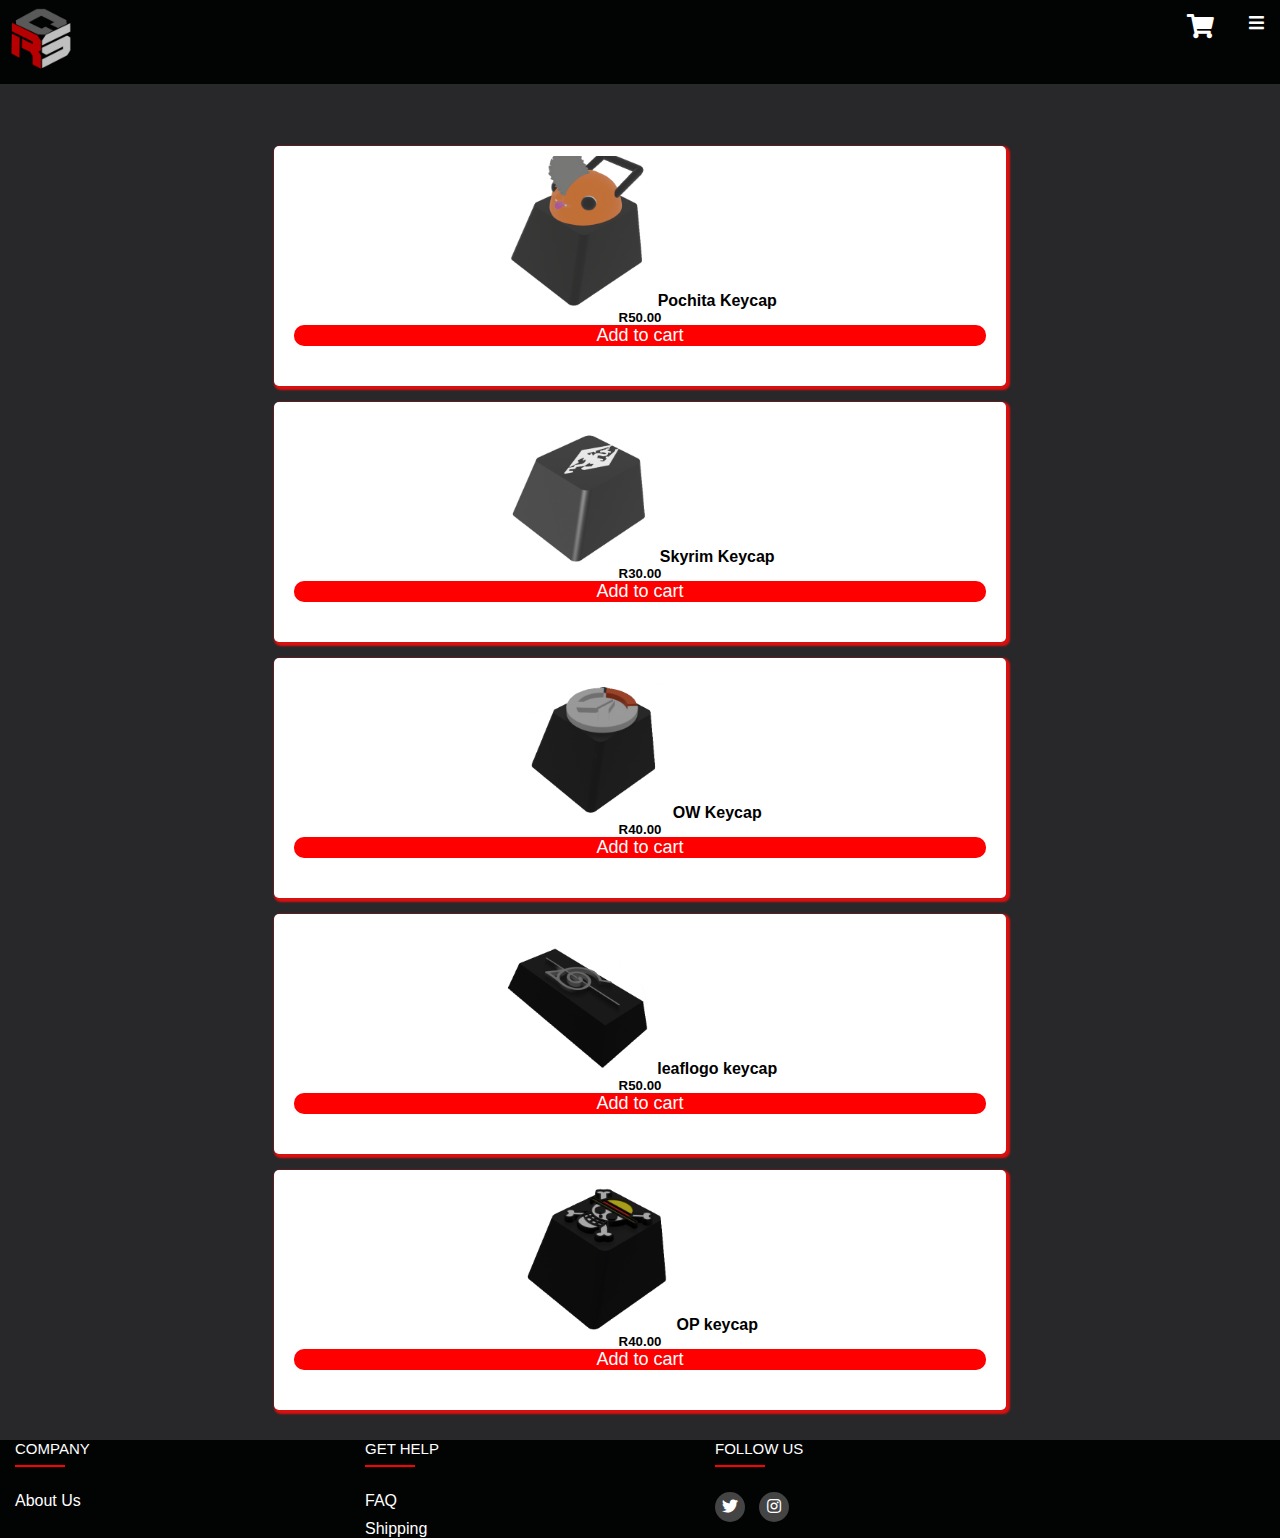
<file: index.html>
<!DOCTYPE html> <!--shift+alt+F -->
<html>

<head>
    <link rel="stylesheet" href="style.css">
    <meta name="viewport" content="width=device-width, initial-scale=1.0">
    <link rel="stylesheet" type="text/css"
        href="https://cdnjs.cloudflare.com/ajax/libs/font-awesome/5.15.1/css/all.min.css">
</head>

<body>
    <header>
        <div class="NavigationContainer">

            <img class="logo" src="RCS_logo.png">
            <div id="Tabs">
                <a href="index.html">Shop</a>
                <a href="RequestPrint.html">Request a Print</a>
                <a href="Contactus.html">Contact us</a>
                <a href="Aboutus.html">About Us</a>

            </div>

            <a href="#" class="CartIcon"><i id="Cart" class="fa fa-shopping-cart"
                    style="font-size:24px;color:#ffffff"></i></a>
            <a href="javascript:void(0);" class="icon" onclick="myFunction()">
                <i class="fa fa-bars"></i>
            </a>
        </div>
    </header>
    <!--Center-->
    <!--Shop-->
    <section class="shop" id="shop">
        <div class="Shopcontainer">

            <div class="box">
                <img src="ProductImages/pochhita image.PNG">
                <label id="Product1">Pochita Keycap</label>
                <h5>R50.00</h5>
                <button class="ProductAdd1" onclick="ProductAdd1()">Add to cart</button>
            </div>

            <div class="box">
                <img src="ProductImages/Skyrim logo keycap.png">
                <label id="Product2">Skyrim Keycap</label>
                <h5>R30.00</h5>
                <button class="ProductAdd2" onclick="ProductAdd2()">Add to cart</button>
            </div>

            <div class="box">
                <img src="ProductImages/overwatch logo.png">
                <label id="Product3">OW Keycap</label>
                <h5>R40.00</h5>
                <button class="ProductAdd3" onclick="ProductAdd3()">Add to cart</button>
            </div>

            <div class="box">
                <img src="ProductImages/rogue leaf keycap.png">
                <label id="Product4">leaflogo keycap</label>
                <h5>R50.00</h5>
                <button class="ProductAdd4" onclick="ProductAdd4()">Add to cart</button>
            </div>

            <div class="box">
                <img src="ProductImages/OP logo keycap.png">
                <label id="Product5">OP keycap</label>
                <h5>R40.00</h5>
                <button class="ProductAdd5" onclick="ProductAdd5()">Add to cart</button>
            </div>
        </div>
    </section>
    <!--Shop-->

    <!--checkout begin-->
    <div id="CheckoutModal" class="modal">
        <div class="modal-content">
            <span class="close">&times;</span>
            <div class="model-inputs">
                <div class="row">
                    <div class="column left">
                        <h2>Products in Cart</h2>
                        <form method="POST" action="https://formsubmit.co/rcs3dprinting@gmail.com"
                            enctype="multipart/form-data">
                            <input type="hidden" name="_captcha" value="false">
                            <div class="cart" id="cart">

                                <div id="ProductCheckout1" style="display:none ;">
                                    <input type="text" name="Product1" id="ProductName1" value="Pochita Keycap"
                                        readonly>
                                    <input type="number" name="Quantity1" id="Productquantity1" min="1" max="10"
                                        onchange="productquantity1()">
                                    <input type="number" value="0" id="Productprice1" readonly>
                                    <button class="ProductClose1" onclick="ProductRemove1()">x</button>
                                </div>

                                <div id="ProductCheckout2" style="display:none ;">
                                    <input type="text" name="Product2" id="ProductName2" value="Skyrim logo Keycap"
                                        readonly>
                                    <input type="number" name="Quantity2" id="Productquantity2" min="1" max="10"
                                        onchange="productquantity2()">
                                    <input type="number" value="0" id="Productprice2" readonly>
                                    <button class="ProductClose2" onclick="ProductRemove2()">x</button>
                                </div>

                                <div id="ProductCheckout3" style="display:none ;">
                                    <input type="text" name="Product3" id="ProductName3" value="Overwatch logo keycap"
                                        readonly>
                                    <input type="number" name="Quantity3" id="Productquantity3" min="1" max="10"
                                        onchange="productquantity3()">
                                    <input type="number" value="0" id="Productprice3" readonly>
                                    <button class="ProductClose3" onclick="ProductRemove3()">x</button>
                                </div>

                                <div id="ProductCheckout4" style="display:none ;">
                                    <input type="text" name="Product4" id="ProductName4" value="leaf logo Keycap"
                                        readonly>
                                    <input type="number" name="Quantity4" id="Productquantity4" min="1" max="10"
                                        onchange="productquantity4()">
                                    <input type="number" value="0" id="Productprice4" readonly>
                                    <button class="ProductClose4" onclick="ProductRemove4()">x</button>
                                </div>

                                <div id="ProductCheckout5" style="display:none ;">
                                    <input type="text" name="Product5" id="ProductName5" value="One piece Keycap"
                                        readonly>
                                    <input type="number" name="Quantity5" id="Productquantity5" min="1" max="10"
                                        onchange="productquantity5()">
                                    <input type="number" value="0" id="Productprice5" readonly>
                                    <button class="ProductClose5" onclick="ProductRemove5()">x</button>
                                </div>
                            </div>
                    </div>

                    <div class="column middle">
                        <h2>Cart pricing</h2>
                        <div>
                            <label for="CartCost">Cart Cost:R</label>
                        </div>
                        <div>
                            <input type="number" name="CartCost" id="CartCost" value="0" readonly>
                        </div>


                    </div>

                    <div class="column right">
                        <div id="ClientInfo">
                            <h2>Client Information</h2>
                            <div>
                                <label for="email">Email</label>
                            </div>
                            <div>
                                <input type="email" id="email" name="email" required>
                            </div>

                            <div>
                                <label for="location">Ship to Postnet location:</label>
                            </div>
                            <div>
                                <select type="text" id="location" name="location" required>
                                    <option value=" "> </option>
                                    <option value="Alberton  ">Alberton </option>
                                    <option value=" Amanzimtoti ">Amanzimtoti </option>
                                    <option value="Atterbury  ">Atterbury </option>
                                    <option value="Aukland Park  ">Aukland Park </option>
                                    <option value="Balfour Park  ">Balfour Park </option>
                                    <option value=" Ballito "> Ballito </option>
                                    <option value="Beacon Bay ">Beacon Bay </option>
                                    <option value="Bedford Centre ">Bedford Centre </option>
                                    <option value="Benmore ">Benmore </option>
                                    <option value="Benoni   ">Benoni </option>
                                    <option value="Bethal  ">Bethal </option>
                                    <option value="Bethlehem  ">Bethlehem </option>
                                    <option value="Boksburg  ">Boksburg </option>
                                    <option value="Booysens ">Booysens </option>
                                    <option value="Bracken City  ">Bracken City </option>
                                    <option value="Brackenfell  ">Brackenfell </option>
                                    <option value="Brits  ">Brits </option>
                                    <option value="Broadacres  ">Broadacres </option>
                                    <option value="Bronkhorstspruit   ">Bronkhorstspruit </option>
                                    <option value="Brooklyn  ">Brooklyn </option>
                                    <option value="Bryanston  "> Bryanston </option>
                                    <option value="Canal Walk  ">Canal Walk </option>
                                    <option value="Cape Town Central  ">Cape Town Central </option>
                                    <option value="Cape Town Long Street ">Cape Town Long Street </option>
                                    <option value="Cape Town Matropolitan  ">Cape Town Matropolitan </option>
                                    <option value="Carlton Centre  ">Carlton Centre </option>
                                    <option value="Castle Walk ">Castle Walk </option>
                                    <option value="Cavendish ">Cavendish </option>
                                    <option value="Church Street  ">Church Street </option>
                                    <option value="Constantia ">Constantia </option>
                                    <option value="Cornwall View ">Cornwall View </option>
                                    <option value="Cowey  ">Cowey </option>
                                    <option value="Craighall  ">Craighall </option>
                                    <option value="Davenport  ">Davenport </option>
                                    <option value="Durban North ">Durban North </option>
                                    <option value="Durbanville ">Durbanville </option>
                                    <option value="Eastgate   ">Eastgate </option>
                                    <option value="Edenglen  ">Edenglen </option>
                                    <option value="Edenvale ">Edenvale </option>
                                    <option value="Edleen  ">Edleen </option>
                                    <option value="Equestria ">Equestria </option>
                                    <option value="Ermelo Express ">Ermelo Express </option>
                                    <option value="Esselen Street ">Esselen Street </option>
                                    <option value="Farramere  ">Farramere </option>
                                    <option value="Featherbrooke  ">Featherbrooke </option>
                                    <option value="Flamwood  ">Flamwood </option>
                                    <option value="Florida ">Florida </option>
                                    <option value="Fordsburg  ">Fordsburg </option>
                                    <option value="Fourways Mall  ">Fourways Mall </option>
                                    <option value="Franschhoek  ">Franschhoek </option>
                                    <option value="Gallor Manor  ">Gallor Manor </option>
                                    <option value="Gardens  ">Gardens </option>
                                    <option value="George ">George </option>
                                    <option value="Glenfair  ">Glenfair </option>
                                    <option value="Gordons Bay  ">Gordons Bay </option>
                                    <option value="Grahamstown   ">Grahamstown </option>
                                    <option value="Groblersdal  ">Groblersdal </option>
                                    <option value="Hampton Court ">Hampton Court </option>
                                    <option value="Hartebeespoort Dam  ">Hartebeespoort Dam </option>
                                    <option value="Hatfield ">Hatfield </option>
                                    <option value="Hayfields  ">Hayfields </option>
                                    <option value="Hazeldean ">Hazeldean </option>
                                    <option value="Heidelberg   ">Heidelberg </option>
                                    <option value="Hermanus ">Hermanus </option>
                                    <option value="Highveld Mall ">Highveld Mall </option>
                                    <option value="Hillbrow   ">Hillbrow </option>
                                    <option value="Hillcrest  ">Hillcrest </option>
                                    <option value="Hilton ">Hilton </option>
                                    <option value="Houtbay  ">Houtbay </option>
                                    <option value="Howick   ">Howick </option>
                                    <option value="Illovo  ">Illovo </option>
                                    <option value="Isando  ">Isando </option>
                                    <option value="Johannesburg International ">Johannesburg International </option>
                                    <option value="Kempton Park  ">Kempton Park </option>
                                    <option value="Kenilworth ">Kenilworth </option>
                                    <option value="Killarney  "> Killarney </option>
                                    <option value="Kloof ">Kloof </option>
                                    <option value="Knysna ">Knysna </option>
                                    <option value="Krugersdorp ">Krugersdorp </option>
                                    <option value="Kuilsriver ">Kuilsriver </option>
                                    <option value="Kuruman  ">Kuruman </option>
                                    <option value="Kyalami ">Kyalami </option>
                                    <option value="La Lucia ">La Lucia </option>
                                    <option value="Ladysmith ">Ladysmith </option>
                                    <option value="Lakeside ">Lakeside </option>
                                    <option value="Lephalale  ">Lephalale </option>
                                    <option value="Library Gardens  ">Library Gardens </option>
                                    <option value="Lichtenburg  ">Lichtenburg </option>
                                    <option value="Lydenburg ">Lydenburg </option>
                                    <option value="Lynnwood ">Lynnwood </option>
                                    <option value="Mafikeng  ">Mafikeng </option>
                                    <option value="Malmesbury  ">Malmesbury </option>
                                    <option value="Matatiele ">Matatiele </option>
                                    <option value="Melkbosstrand ">Melkbosstrand </option>
                                    <option value=" Melrose Arch ">Melrose Arch </option>
                                    <option value="Melville  ">Melville </option>
                                    <option value="Menlyn ">Menlyn </option>
                                    <option value="Messina  ">Messina </option>
                                    <option value="Metlife ">Metlife </option>
                                    <option value="Meyersdal  ">Meyersdal </option>
                                    <option value="Meyerton  ">Meyerton </option>
                                    <option value="Middelburg  ">Middelburg </option>
                                    <option value="Midrand  ">Midrand </option>
                                    <option value="Midstream ">Midstream </option>
                                    <option value="Milnerton  ">Milnerton </option>
                                    <option value="Mokopane ">Mokopane </option>
                                    <option value="Montana  ">Montana </option>
                                    <option value="Mossel Bay "> Mossel Bay</option>
                                    <option value="Mount Edgecomb    ">Mount Edgecomb </option>
                                    <option value="Mtubatuba ">Mtubatuba </option>
                                    <option value="Mulbarton  ">Mulbarton </option>
                                    <option value="N1 Value Centre ">N1 Value Centre </option>
                                    <option value="Nelspruit ">Nelspruit </option>
                                    <option value="Newcastle ">Newcastle </option>
                                    <option value="Northcliffe  ">Northcliffe </option>
                                    <option value="Northgate ">Northgate </option>
                                    <option value="Northwold ">Northwold </option>
                                    <option value="Norwood  "> Norwood </option>
                                    <option value="Oakdale  ">Oakdale </option>
                                    <option value="Oaklands  "> Oaklands </option>
                                    <option value="Observatory  ">Observatory </option>
                                    <option value="Ontdekkers   ">Ontdekkers </option>
                                    <option value="Oudtshoorn  "> Oudtshoorn </option>
                                    <option value="Paarl  ">Paarl </option>
                                    <option value="Parktown  ">Parktown </option>
                                    <option value=" Parkview ">Parkview </option>
                                    <option value="Parow ">Parow </option>
                                    <option value="Paulsof ">Paulsof </option>
                                    <option value="PE Waterfront Express  ">PE Waterfront Express </option>
                                    <option value="Phalaborwa ">Phalaborwa </option>
                                    <option value="Piet Retief ">Piet Retief </option>
                                    <option value="Pietermaritzburg CBD  ">Pietermaritzburg CBD </option>
                                    <option value="Pine Town  ">Pine Town </option>
                                    <option value="Pinelands ">Pinelands </option>
                                    <option value="Plettenberg Bay ">Plettenberg Bay </option>
                                    <option value="Plumstead   ">Plumstead </option>
                                    <option value="Polokwane North ">Polokwane North </option>
                                    <option value="Potchefstroom  ">Potchefstroom </option>
                                    <option value="Pretoria CBD ">Pretoria CBD </option>
                                    <option value="Pretoria West  "> Pretoria West </option>
                                    <option value="Queensburgh ">Queensburgh </option>
                                    <option value="Queenstown ">Queenstown </option>
                                    <option value="Queenswood  ">Queenswood </option>
                                    <option value="Richards bay  ">Richards bay </option>
                                    <option value="Rietfontein ">Rietfontein </option>
                                    <option value="Rivonia ">Rivonia </option>
                                    <option value="Rock Cottage ">Rock Cottage </option>
                                    <option value="Rondebosch ">Rondebosch </option>
                                    <option value="Rosebank  ">Rosebank </option>
                                    <option value="Rustenburg   ">Rustenburg </option>
                                    <option value="Sandown ">Sandown </option>
                                    <option value="Sandton City ">Sandton City </option>
                                    <option value="Sasolburg ">Sasolburg </option>
                                    <option value="Scottburgh ">Scottburgh </option>
                                    <option value="Seapoint   ">Seapoint </option>
                                    <option value="Secunda ">Secunda </option>
                                    <option value="Shelly Beach ">Shelly Beach </option>
                                    <option value="Showgate ">Showgate </option>
                                    <option value="Silverton ">Silverton </option>
                                    <option value="Sloane Square  ">Sloane Square </option>
                                    <option value="Somerset Mall  ">Somerset Mall </option>
                                    <option value="Somerset West ">Somerset West </option>
                                    <option value="Sovenga Mall  ">Sovenga Mall </option>
                                    <option value="Sparks Road ">Sparks Road </option>
                                    <option value="Steenberg ">Steenberg </option>
                                    <option value="Stellenbosch   ">Stellenbosch </option>
                                    <option value="Stoneridge  ">Stoneridge </option>
                                    <option value="Strubens Valley  ">Strubens Valley </option>
                                    <option value="Sunninghill    ">Sunninghill </option>
                                    <option value="Sunninghill Chilli Lane  ">Sunninghill Chilli Lane </option>
                                    <option value="Sunnyvalley    "> Sunnyvalley </option>
                                    <option value="Tableview ">Tableview </option>
                                    <option value="Thabazimbi   ">Thabazimbi </option>
                                    <option value="The Bridge ">The Bridge </option>
                                    <option value="The Glen  ">The Glen </option>
                                    <option value="Three Rivers  "> </option>
                                    <option value="Tokai ">Tokai </option>
                                    <option value="Tzaneen    ">Tzaneen </option>
                                    <option value="Uitenhage   ">Uitenhage </option>
                                    <option value="Umhlanga Rocks ">Umhlanga Rocks </option>
                                    <option value="Upington ">Upington </option>
                                    <option value="Vaal Mall  ">Vaal Mall </option>
                                    <option value="Victory Park    ">Victory Park </option>
                                    <option value="Village View   ">Village View </option>
                                    <option value="Vincent ">Vincent </option>
                                    <option value="Vredenburg  ">Vredenburg </option>
                                    <option value="Walmer   ">Walmer </option>
                                    <option value="Warmbaths    ">Warmbaths </option>
                                    <option value="Waterfall Mall ">Waterfall Mall </option>
                                    <option value="Waterkloof Ridge ">Waterkloof Ridge </option>
                                    <option value="Watermeyer  ">Watermeyer </option>
                                    <option value="Waverley  "> Waverley </option>
                                    <option value="Welkom   ">Welkom </option>
                                    <option value="Westdene   ">Westdene </option>
                                    <option value="Westgate ">Westgate </option>
                                    <option value="Westville ">Westville </option>
                                    <option value="Westwood Village  ">Westwood Village </option>
                                    <option value="White River  ">White River </option>
                                    <option value="Windermere  ">Windermere </option>
                                    <option value="Witbank   "> Witbank </option>
                                    <option value="Woodmead   ">Woodmead </option>
                                    <option value=" Worcester">Worcester </option>


                                </select>
                            </div>
                            <h2>Total Cost</h2>
                            <div>
                                <label for="ShoppingCost">Shipping:R</label>
                            </div>
                            <div>
                                <input type="text" name="ShoppingCost" id="ShoppingCost" value="100" readonly>
                            </div>
                            <div>
                                <label for="TotalCost">Total Cost:R</label>
                            </div>
                            <div>
                                <input type="number" name="TotalCost" id="TotalCost" readonly>
                            </div>
                            <input type="hidden" name="_next"
                                value="https://rcs3dprinting.000webhostapp.com/ThankYou.html">
                            <button type="submit">Buy Product</button>
                            </form>
                        </div>
                    </div>
                </div>
            </div>
        </div>
    </div>
    <!--checkout end-->

    <!--Center-->
    <footer>
        <div class="footerContainer">
            <div class="footer-row">
                <div class="footer-col">
                    <h4>COMPANY</h4>
                    <ul>
                        <li><a href="Aboutus.html">about us</a></li>

                    </ul>
                </div>
                <div class="footer-col">
                    <h4>GET HELP</h4>
                    <ul>
                        <li><a href="FAQ.html">FAQ</a></li>
                        <li><a href="Shipping.html">shipping</a></li>

                    </ul>
                </div>
                <div class="footer-col">
                    <h4>FOLLOW US</h4>
                    <div class="social-links">

                        <a href="#"><i class="fab fa-twitter"></i></a>
                        <a href="#"><i class="fab fa-instagram"></i></a>

                    </div>
                </div>
            </div>
        </div>
    </footer>
    <script>
        function myFunction() {
            var x = document.getElementById("Tabs");
            if (x.style.display === "block") {
                x.style.display = "none";
            } else {
                x.style.display = "block";
            }
        }
    </script>

</body>
<script src="button.js"></script>
<script src="button2.js"></script>
<script src="button3.js"></script>
<script src="button4.js"></script>
<script src="button5.js"></script>
<script src="model.js"></Script>


</html>
</file>
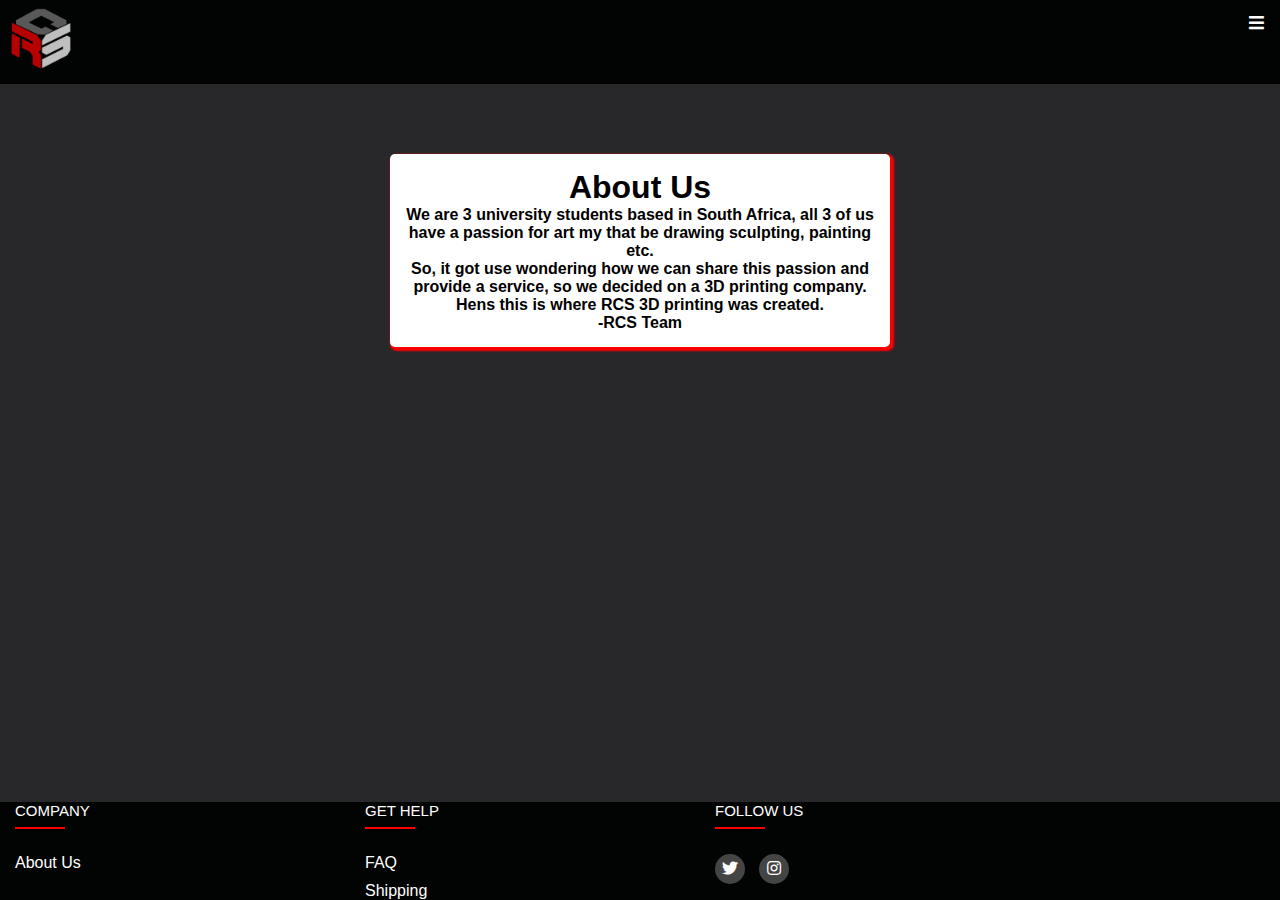
<file: Aboutus.html>
<!DOCTYPE html> <!--shift+alt+F -->
<html>

<head>
  <link rel="stylesheet" href="style.css">
  <meta name="viewport" content="width=device-width, initial-scale=1.0">
  <link rel="stylesheet" type="text/css"
    href="https://cdnjs.cloudflare.com/ajax/libs/font-awesome/5.15.1/css/all.min.css">
</head>

<body>
  <header>
    <div class="NavigationContainer">

      <img class="logo" src="RCS_logo.png">
      <div id="Tabs">
        <a href="index.html">Shop</a>
        <a href="RequestPrint.html">Request a Print</a>
        <a href="Contactus.html">Contact us</a>
        <a href="Aboutus.html">About Us</a>

      </div>
      <a href="javascript:void(0);" class="icon" onclick="myFunction()">
        <i class="fa fa-bars"></i>
      </a>
    </div>
  </header>
  <!--Center-->
  <div class="CenterContent">
    <div class="CenterContainer">
      <h1>
        <center>About Us</center>
      </h1>
      <p>
        <center>We are 3 university students based in South Africa, all 3 of us have a passion for art my that be
          drawing sculpting, painting etc.
        </center>
      </p>

      <p>
        <center>So, it got use wondering how we can share this passion and provide a service, so we decided on a 3D
          printing company. Hens this is where RCS 3D printing was created. </center>
      </p>

      <p>
        <center>-RCS Team</center>
      </p>
    </div>
  </div>
  <!--Center-->
  <footer>
    <div class="footerContainer">
      <div class="footer-row">
        <div class="footer-col">
          <h4>COMPANY</h4>
          <ul>
            <li><a href="Aboutus.html">about us</a></li>

          </ul>
        </div>
        <div class="footer-col">
          <h4>GET HELP</h4>
          <ul>
            <li><a href="FAQ.html">FAQ</a></li>
            <li><a href="Shipping.html">shipping</a></li>

          </ul>
        </div>
        <div class="footer-col">
          <h4>FOLLOW US</h4>
          <div class="social-links">

            <a href="#"><i class="fab fa-twitter"></i></a>
            <a href="#"><i class="fab fa-instagram"></i></a>

          </div>
        </div>
      </div>
    </div>
  </footer>
  <script>
    function myFunction() {
      var x = document.getElementById("Tabs");
      if (x.style.display === "block") {
        x.style.display = "none";
      } else {
        x.style.display = "block";
      }
    }
  </script>

</body>

</html>
</file>
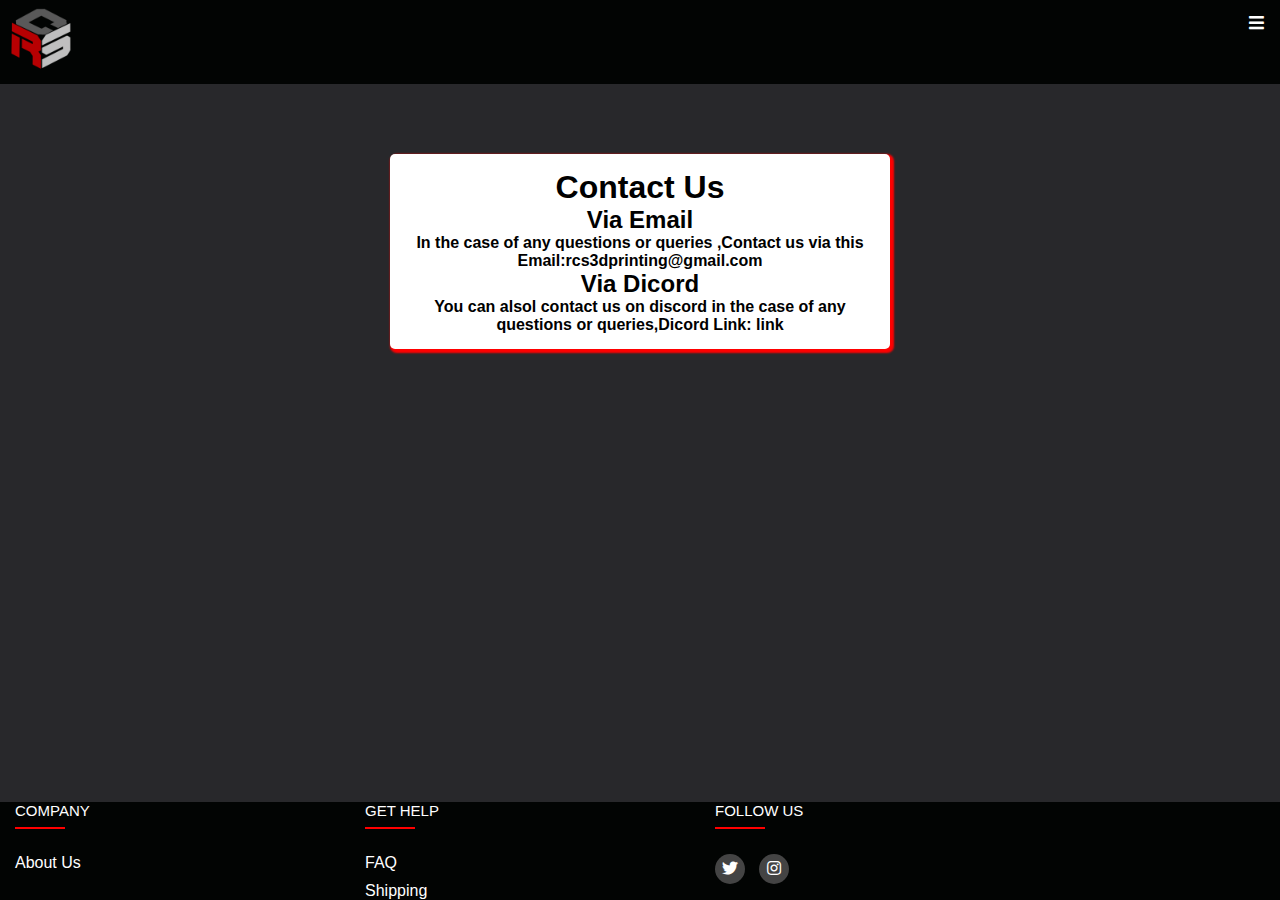
<file: Contactus.html>
<!DOCTYPE html> <!--shift+alt+F -->
<html>

<head>
  <link rel="stylesheet" href="style.css">
  <meta name="viewport" content="width=device-width, initial-scale=1.0">
  <link rel="stylesheet" type="text/css"
    href="https://cdnjs.cloudflare.com/ajax/libs/font-awesome/5.15.1/css/all.min.css">
</head>

<body>
  <header>
    <div class="NavigationContainer">

      <img class="logo" src="RCS_logo.png">
      <div id="Tabs">
        <a href="index.html">Shop</a>
        <a href="RequestPrint.html">Request a Print</a>
        <a href="Contactus.html">Contact us</a>
        <a href="Aboutus.html">About Us</a>

      </div>
      <a href="javascript:void(0);" class="icon" onclick="myFunction()">
        <i class="fa fa-bars"></i>
      </a>
    </div>
  </header>
  <!--Center-->
  <div class="CenterContent">
    <div class="CenterContainer">
      <h1>
        <center>Contact Us</center>
      </h1>
      <h2>
        <center>Via Email</center>
      </h2>
      <p>
        <center>In the case of any questions or queries ,Contact us via this Email:rcs3dprinting@gmail.com</center>
      </p>
      <h2>
        <center>Via Dicord</center>
      </h2>
      <p>
        <center>You can alsol contact us on discord in the case of any questions or queries,Dicord Link: link </center>
      </p>
    </div>
  </div>

  <!--Center-->
  <footer>
    <div class="footerContainer">
      <div class="footer-row">
        <div class="footer-col">
          <h4>COMPANY</h4>
          <ul>
            <li><a href="Aboutus.html">about us</a></li>

          </ul>
        </div>
        <div class="footer-col">
          <h4>GET HELP</h4>
          <ul>
            <li><a href="FAQ.html">FAQ</a></li>
            <li><a href="Shipping.html">shipping</a></li>

          </ul>
        </div>
        <div class="footer-col">
          <h4>FOLLOW US</h4>
          <div class="social-links">

            <a href="#"><i class="fab fa-twitter"></i></a>
            <a href="#"><i class="fab fa-instagram"></i></a>

          </div>
        </div>
      </div>
    </div>
  </footer>
  <script>
    function myFunction() {
      var x = document.getElementById("Tabs");
      if (x.style.display === "block") {
        x.style.display = "none";
      } else {
        x.style.display = "block";
      }
    }
  </script>

</body>

</html>
</file>
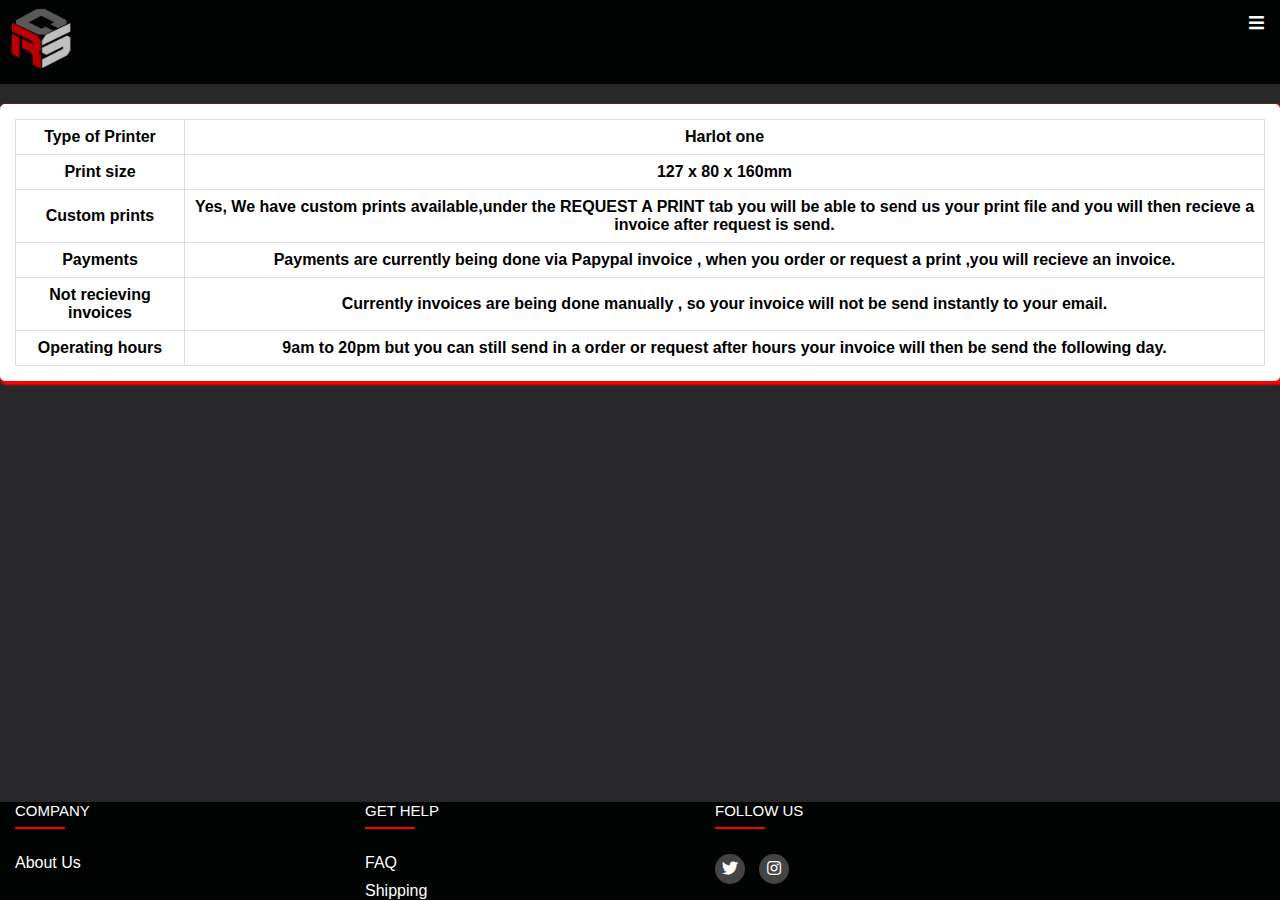
<file: FAQ.html>
<!DOCTYPE html> <!--shift+alt+F -->
<html>

<head>
  <link rel="stylesheet" href="style.css">
  <meta name="viewport" content="width=device-width, initial-scale=1.0">
  <link rel="stylesheet" type="text/css"
    href="https://cdnjs.cloudflare.com/ajax/libs/font-awesome/5.15.1/css/all.min.css">
</head>

<body>
  <header>
    <div class="NavigationContainer">

      <img class="logo" src="RCS_logo.png">
      <div id="Tabs">
        <a href="index.html">Shop</a>
        <a href="RequestPrint.html">Request a Print</a>
        <a href="Contactus.html">Contact us</a>
        <a href="Aboutus.html">About Us</a>

      </div>
      <a href="javascript:void(0);" class="icon" onclick="myFunction()">
        <i class="fa fa-bars"></i>
      </a>
    </div>
  </header>
  <!--Center-->
  <div class="QuestionContrainer">
    <div class="QuestionContent">

      <table>
      <tr>
          <td><center>Type of Printer</center></td>
          <td><center>Harlot one</center></td>
        </tr>

        <tr>
          <td><center>Print size</center></td>
          <td><center>127 x 80 x 160mm </center></td>
        </tr>
        <tr>
          <td><center>Custom prints</center></td>
          <td><center>Yes, We have custom prints available,under the REQUEST A PRINT tab you will be able to send us your print
            file and you will then recieve a invoice after request is send.</center></td>
        </tr>
        <tr>
          <td><center>Payments</center></td>
          <td><center>Payments are currently being done via Papypal invoice , when you order or request a print ,you will
            recieve an invoice.</center></td>
        </tr>
        <tr>
          <td><center>Not recieving invoices</center></td>
          <td><center>Currently invoices are being done manually , so your invoice will not be send instantly to your email.
          </center></td>
        </tr>

        <tr>
          <td><center>Operating hours</center></td>
          <td><center>9am to 20pm but you can still send in a order or request after hours your invoice will then be send the
            following day.</center></td>
        </tr>
      </table>
    </div>
  </div>
  <!--Center-->
  <footer>
    <div class="footerContainer">
      <div class="footer-row">
        <div class="footer-col">
          <h4>COMPANY</h4>
          <ul>
            <li><a href="Aboutus.html">about us</a></li>

          </ul>
        </div>
        <div class="footer-col">
          <h4>GET HELP</h4>
          <ul>
            <li><a href="FAQ.html">FAQ</a></li>
            <li><a href="Shipping.html">shipping</a></li>

          </ul>
        </div>
        <div class="footer-col">
          <h4>FOLLOW US</h4>
          <div class="social-links">

            <a href="#"><i class="fab fa-twitter"></i></a>
            <a href="#"><i class="fab fa-instagram"></i></a>

          </div>
        </div>
      </div>
    </div>
  </footer>
  <script>
    function myFunction() {
      var x = document.getElementById("Tabs");
      if (x.style.display === "block") {
        x.style.display = "none";
      } else {
        x.style.display = "block";
      }
    }
  </script>

</body>

</html>
</file>
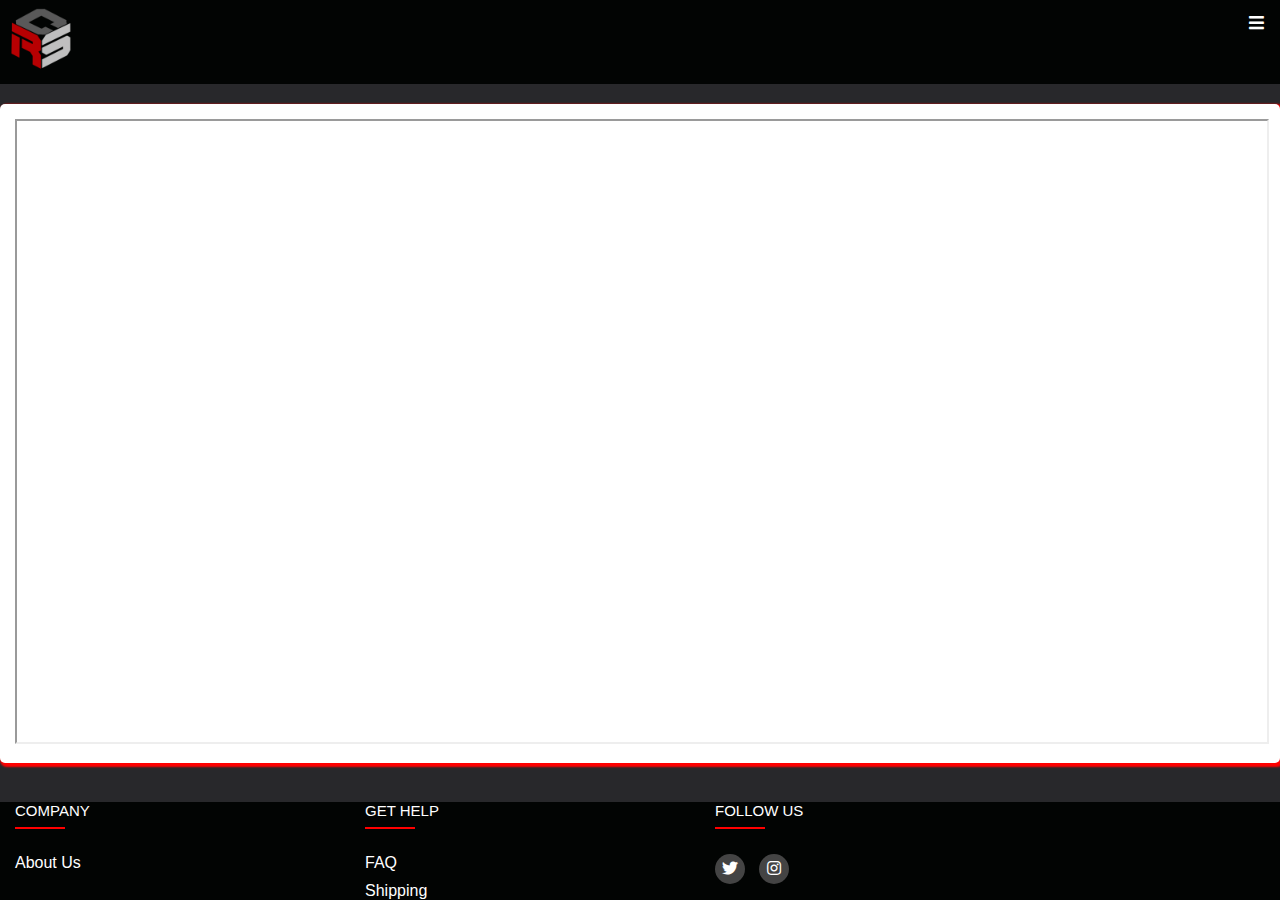
<file: RequestPrint.html>
<!DOCTYPE html> <!--shift+alt+F -->
<html>

<head>
  <link rel="stylesheet" href="style.css">
  <meta name="viewport" content="width=device-width, initial-scale=1.0">
  <link rel="stylesheet" type="text/css"
    href="https://cdnjs.cloudflare.com/ajax/libs/font-awesome/5.15.1/css/all.min.css">
</head>

<body>
  <header>
    <div class="NavigationContainer">

      <img class="logo" src="RCS_logo.png">
      <div id="Tabs">
        <a href="index.html">Shop</a>
        <a href="RequestPrint.html">Request a Print</a>
        <a href="Contactus.html">Contact us</a>
        <a href="Aboutus.html">About Us</a>

      </div>
      <a href="javascript:void(0);" class="icon" onclick="myFunction()">
        <i class="fa fa-bars"></i>
      </a>
    </div>
  </header>
  <!--Center-->
  <div class="RequestContent">
    <div class="RequestContainer">
      <iframe
        src="https://script.google.com/macros/s/AKfycbx2gzaDHCMaFwWsD0jkRuY11eU79dlNk2jv-izD7OPNMmUxOjgrxX9-A-AahWi4i4c40g/exec"
        height="621" width="100%"></iframe>
    </div>
  </div>
  <!--Center-->
  <footer>
    <div class="footerContainer">
      <div class="footer-row">
        <div class="footer-col">
          <h4>COMPANY</h4>
          <ul>
            <li><a href="Aboutus.html">about us</a></li>

          </ul>
        </div>
        <div class="footer-col">
          <h4>GET HELP</h4>
          <ul>
            <li><a href="FAQ.html">FAQ</a></li>
            <li><a href="Shipping.html">shipping</a></li>

          </ul>
        </div>
        <div class="footer-col">
          <h4>FOLLOW US</h4>
          <div class="social-links">

            <a href="#"><i class="fab fa-twitter"></i></a>
            <a href="#"><i class="fab fa-instagram"></i></a>

          </div>
        </div>
      </div>
    </div>
  </footer>
  <script>
    function myFunction() {
      var x = document.getElementById("Tabs");
      if (x.style.display === "block") {
        x.style.display = "none";
      } else {
        x.style.display = "block";
      }
    }
  </script>

</body>

</html>
</file>
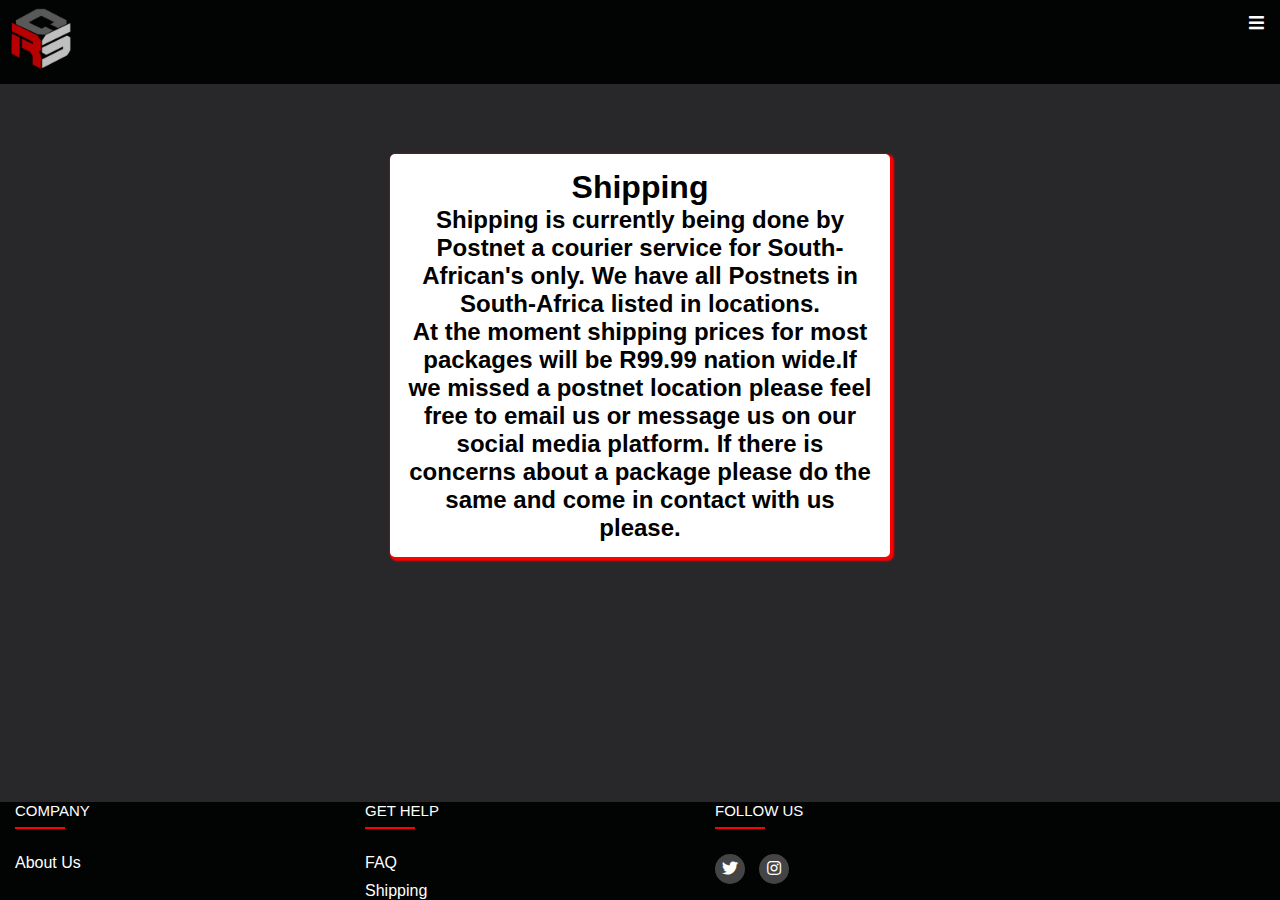
<file: Shipping.html>
<!DOCTYPE html> <!--shift+alt+F -->
<html>

<head>
  <link rel="stylesheet" href="style.css">
  <meta name="viewport" content="width=device-width, initial-scale=1.0">
  <link rel="stylesheet" type="text/css"
    href="https://cdnjs.cloudflare.com/ajax/libs/font-awesome/5.15.1/css/all.min.css">
</head>

<body>
  <header>
    <div class="NavigationContainer">

      <img class="logo" src="RCS_logo.png">
      <div id="Tabs">
        <a href="index.html">Shop</a>
        <a href="RequestPrint.html">Request a Print</a>
        <a href="Contactus.html">Contact us</a>
        <a href="Aboutus.html">About Us</a>

      </div>
      <a href="javascript:void(0);" class="icon" onclick="myFunction()">
        <i class="fa fa-bars"></i>
      </a>
    </div>
  </header>
  <!--Center-->
  <div class="CenterContent">
    <div class="CenterContainer">
      <h1>
        <center>Shipping</center>
      </h1>
      <h2>
        <center>Shipping is currently being done by Postnet a courier service for South-African's only.
          We have all Postnets in South-Africa listed in locations. </center>
      </h2>
      <h2>
        <center> At the moment shipping prices for most packages will be R99.99 nation wide.If we missed a postnet
          location please feel free to email us or message us on our social media platform.
          If there is concerns about a package please do the same and come in contact with us please.</center>
      </h2>


    </div>
  </div>
  <!--Center-->
  <footer>
    <div class="footerContainer">
      <div class="footer-row">
        <div class="footer-col">
          <h4>COMPANY</h4>
          <ul>
            <li><a href="Aboutus.html">about us</a></li>

          </ul>
        </div>
        <div class="footer-col">
          <h4>GET HELP</h4>
          <ul>
            <li><a href="FAQ.html">FAQ</a></li>
            <li><a href="Shipping.html">shipping</a></li>

          </ul>
        </div>
        <div class="footer-col">
          <h4>FOLLOW US</h4>
          <div class="social-links">

            <a href="#"><i class="fab fa-twitter"></i></a>
            <a href="#"><i class="fab fa-instagram"></i></a>

          </div>
        </div>
      </div>
    </div>
  </footer>
  <script>
    function myFunction() {
      var x = document.getElementById("Tabs");
      if (x.style.display === "block") {
        x.style.display = "none";
      } else {
        x.style.display = "block";
      }
    }
  </script>

</body>

</html>
</file>
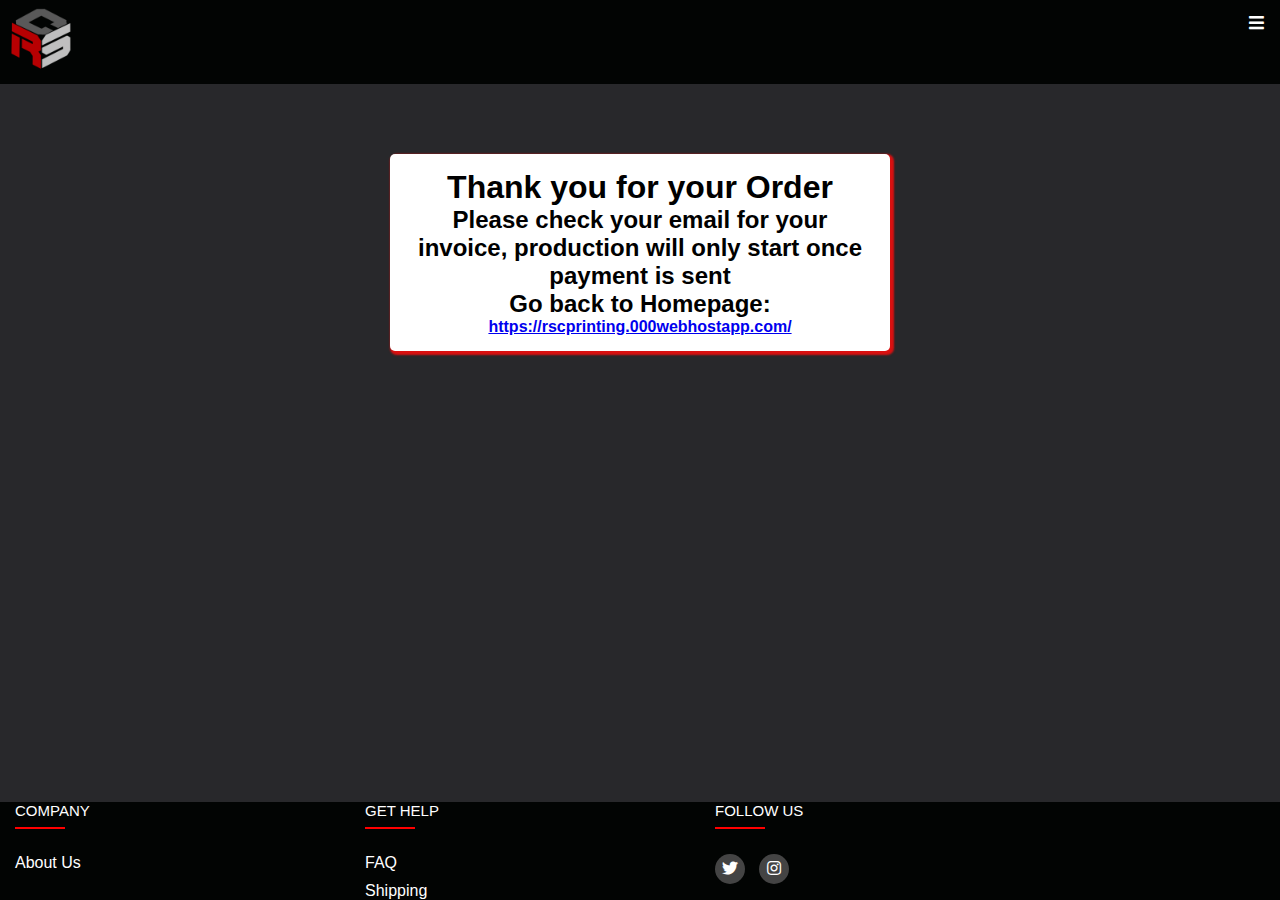
<file: ThankYou.html>
<!DOCTYPE html> <!--shift+alt+F -->
<html>

<head>
    <link rel="stylesheet" href="style.css">
    <meta name="viewport" content="width=device-width, initial-scale=1.0">
    <link rel="stylesheet" type="text/css"
        href="https://cdnjs.cloudflare.com/ajax/libs/font-awesome/5.15.1/css/all.min.css">
</head>

<body>
    <header>
        <div class="NavigationContainer">

            <img class="logo" src="RCS_logo.png">
            <div id="Tabs">
                <a href="index.html">Shop</a>
                <a href="RequestPrint.html">Request a Print</a>
                <a href="Contactus.html">Contact us</a>
                <a href="Aboutus.html">About Us</a>

            </div>
            <a href="javascript:void(0);" class="icon" onclick="myFunction()">
                <i class="fa fa-bars"></i>
            </a>
        </div>
    </header>
    <!--Center-->
    <div class="content">
        <div class="container">
            <h1>
                <center>Thank you for your Order</center>
            </h1>
            <h2>
                <center>Please check your email for your invoice, production will only start once payment is sent
                </center>
            </h2>
            <h2>
                <center>Go back to Homepage: </center>
            </h2>
            <a href="https://rscprinting.000webhostapp.com/">
                <center>https://rscprinting.000webhostapp.com/</center>
            </a>




        </div>
    </div>
    <style>
        body {
            margin: 0;
            background: #28282B;
            font-family: 'Work Sans', sans-serif;
            font-weight: 800;
        }

        .container {
            border-radius: 5px;
            background-color: #ffffff;
            box-shadow: 2px 2px 2px 2px rgb(218, 16, 16);
            padding: 15px;
            margin-top: 5px;
        }

        .content {
            padding: 65px;
            max-width: 500px;
            margin: auto;
        }
    </style>
    <!--Center-->
    <footer>
        <div class="footerContainer">
            <div class="footer-row">
                <div class="footer-col">
                    <h4>COMPANY</h4>
                    <ul>
                        <li><a href="Aboutus.html">about us</a></li>

                    </ul>
                </div>
                <div class="footer-col">
                    <h4>GET HELP</h4>
                    <ul>
                        <li><a href="FAQ.html">FAQ</a></li>
                        <li><a href="Shipping.html">shipping</a></li>

                    </ul>
                </div>
                <div class="footer-col">
                    <h4>FOLLOW US</h4>
                    <div class="social-links">

                        <a href="#"><i class="fab fa-twitter"></i></a>
                        <a href="#"><i class="fab fa-instagram"></i></a>

                    </div>
                </div>
            </div>
        </div>
    </footer>
    <script>
        function myFunction() {
            var x = document.getElementById("Tabs");
            if (x.style.display === "block") {
                x.style.display = "none";
            } else {
                x.style.display = "block";
            }
        }
    </script>

</body>

</html>
</file>
<file: style.css>
* {
  padding: 0;
  margin: 0;
}

body {
  width: 100%;
  background-color: #28282B;
  font-family: 'Work Sans', sans-serif;
  font-weight: 800;
  min-height: 100vh;
}

/*Header*/
header {
  width: 100%;
  background-color: #020403;
}

header::after {
  content: '';
  display: table;
  clear: both;
}

.logo {
  width: 80px;
  height: 80px;

}


.NavigationContainer {
  overflow: hidden;
  background-color: #020403;
  position: relative;
}

.NavigationContainer #Tabs {
  display: none;
}

.NavigationContainer a {
  color: white;
  padding: 14px 16px;
  text-decoration: none;
  font-size: 17px;
  display: block;
}

.NavigationContainer a.icon {
  background: rgb(255, 255, 255);
  background-color: #020403;
  display: block;
  position: absolute;
  right: 0px;
  top: 0px;
}

.NavigationContainer a:hover {
  color: red;
}

.CartIcon {
  display: block;
  position: absolute;
  right: 50px;
  top: 0px;
}

/*Center*/
section {
  padding: 30px;
}

.Shopcontainer {
  display: grid;
  grid-template-columns: repeat(1, minmax(200px, auto));
  align-items: center;
  gap: 1rem;
  text-align: center;
  cursor: pointer;
  padding-top: 2rem;
  width: 60%;
  margin: auto;



}

.box {
  padding: 10px 20px 30px 20px;
  background: transparent;
  box-shadow: 2px 2px 2px 2px rgb(218, 16, 16);
  border-radius: 5px;
  position: relative;
  transition: all .35s ease;
  background-color: white;
  height: 200px;

}

.box img {
  height: 150px;
  width: 150px;
}

.box h5 {
  border-color: red;
}


.box:hover {
  transform: translateY(-5px);
}

.shop button {
  color: white;
  background-color: red;
  border: red;
  font-size: 18px;
  width: 100%;
  border-radius: 10px;
}

.shop button:hover {
  color: white;
  background-color: rgb(70, 70, 70);
  border: rgb(70, 70, 70);
  font-size: 18px;
  width: 100%;

}

/*Model*/
.modal {
  display: none;
  position: fixed;
  z-index: 1;
  padding-top: 10px;
  left: 0;
  top: 0;
  width: 100%;
  height: 80%;
  overflow: auto;
  background-color: rgb(0, 0, 0);
  background-color: rgba(0, 0, 0, 0.4);
}


.modal-content {
  background-color: #fefefe;
  margin: auto;
  padding: 20px;
  border: 1px solid #888;
  width: 90%;
  height: 100%;


}


.close {
  color: #aaaaaa;
  float: right;
  font-size: 28px;
  font-weight: bold;
}

.close:hover,
.close:focus {
  color: #000;
  text-decoration: none;
  cursor: pointer;
}


.model-inputs {
  width: 100%;
}

.cart input {
  width: 28%;
}

.cart button {
  color: #aaaaaa;
  background-color: white;
  border: white;
  font-size: 18px;
  font-weight: bold;
}

.cart button:hover {
  color: rgb(0, 0, 0);

}

/*Column begin*/


/* Create three unequal columns that floats next to each other */
.column {
  float: left;
  padding: 10px;

}

.left,
.right {
  width: 100%;
}

.middle {
  width: 100%;
}

/* Clear floats after the columns */
.row:after {
  content: "";
  display: table;
  clear: both;
}

/*Footer*/
footer {
  background-color: #020403;
  position: sticky;
  top: 100%;
}

.footer-row {
  display: flex;
  flex-wrap: wrap;
}

ul {
  list-style: none;
}

.footer-col {
  width: 25%;
  padding: 0 15px;
}

.footer-col h4 {
  font-size: 15px;
  color: #ffffff;
  margin-bottom: 35px;
  font-weight: 500;
  position: relative;
}

.footer-col h4::before {
  content: '';
  position: absolute;
  left: 0;
  bottom: -10px;
  background-color: red;
  height: 2px;
  box-sizing: border-box;
  width: 50px;
}

.footer-col ul li:not(:last-child) {
  margin-bottom: 10px;
}

.footer-col ul li a {
  font-size: 16px;
  text-transform: capitalize;
  color: #ffffff;
  text-decoration: none;
  font-weight: 300;
  color: #ffffff;
  display: block;
  transition: all 0.3s ease;
}

.footer-col ul li a:hover {
  color: red;
  padding-left: 2px;
}

.footer-col .social-links a {
  display: inline-block;
  height: 30px;
  width: 30px;
  background-color: #444;
  margin: 0 10px 10px 0;
  text-align: center;
  line-height: 30px;
  border-radius: 50%;
  color: #ffffff;
  transition: all 0.5s ease;
}

.footer-col .social-links a:hover {
  color: red;
  background-color: #ffffff;
}

/*Center Containers*/
.CenterContainer {
  border-radius: 5px;
  background-color: #ffffff;
  box-shadow: 2px 2px 2px 2px red;
  padding: 15px;
  margin-top: 5px;
}

.CenterContent {
  padding: 65px;
  max-width: 500px;
  margin: auto;
}

.RequestContainer {
  border-radius: 5px;
  background-color: #ffffff;
  box-shadow: 2px 2px 2px 2px red;
  padding: 15px;
  margin-top: 20px;
  margin-bottom: 20px;
}

.RequestContent {
  padding: 0px;
  width: 100%;
  margin: auto;
}

.QuestionContrainer {
  border-radius: 5px;
  background-color: #ffffff;
  box-shadow: 2px 2px 2px 2px red;
  padding: 15px;
  margin-top: 20px;
  margin-bottom: 20px;


}

.QuestionContent {
  padding: px;
  width: 100%;
  margin: auto;
}

table {
  font-family: arial, sans-serif;
  border-collapse: collapse;
  width: 100%;
}

td,
th {
  border: 1px solid #dddddd;
  text-align: left;
  padding: 8px;
}




@media only screen and (min-width: 1770px) {
  .RequestContent {
    padding: 30px;
    max-width: 500px;
    margin: auto;
  }

  .NavigationContainer #Tabs a {
    font-size: 18px;
  }

  .NavigationContainer a.icon {
    font-size: 20px;
  }
 .QuestionContrainer{
    margin-top: 100px; 
  margin-left: 500px;
  margin-right: 500px;
 }
 .QuestionContent{
  padding: 10px  ;  
  max-width: 100%;
  margin: auto;
  }

  .logo {
    width: 140px;
    height: 150px;
  }

  section {
    padding: 40px;
  }

  .Shopcontainer {
    grid-template-columns: repeat(5, minmax(200px, auto));
    gap: 2rem;
  }

  .box {
    padding: 0px 20px 10px 20px;
    height: 100%;
    margin: auto;
    font-size: 16px;
  }

  .box img {
    height: 150px;
    width: 150px;
  }


  .shop button {
    font-size: 18px;
  }

  .shop button:hover {
    font-size: 18px;
  }

  .modal {
    height: 100%;
  }

  .modal-content {
    width: 75%;
    height: 50%;
  }

  .left,
  .right {
    width: 35%;
  }

  .middle {
    width: 25%;
  }

  footer {
    left: 0px;
    width: 100%;
    margin: 0px;


  }

  .footerContainer {
    max-width: 100%;
    margin-left: 500px;

  }

  .footer-col h4 {
    font-size: 25px;
  }

  .footer-col ul li a {
    font-size: 18px;
  }

  .footer-col .social-links a {
    height: 40px;
    width: 40px;
    line-height: 40px;
  }
}
</file>
